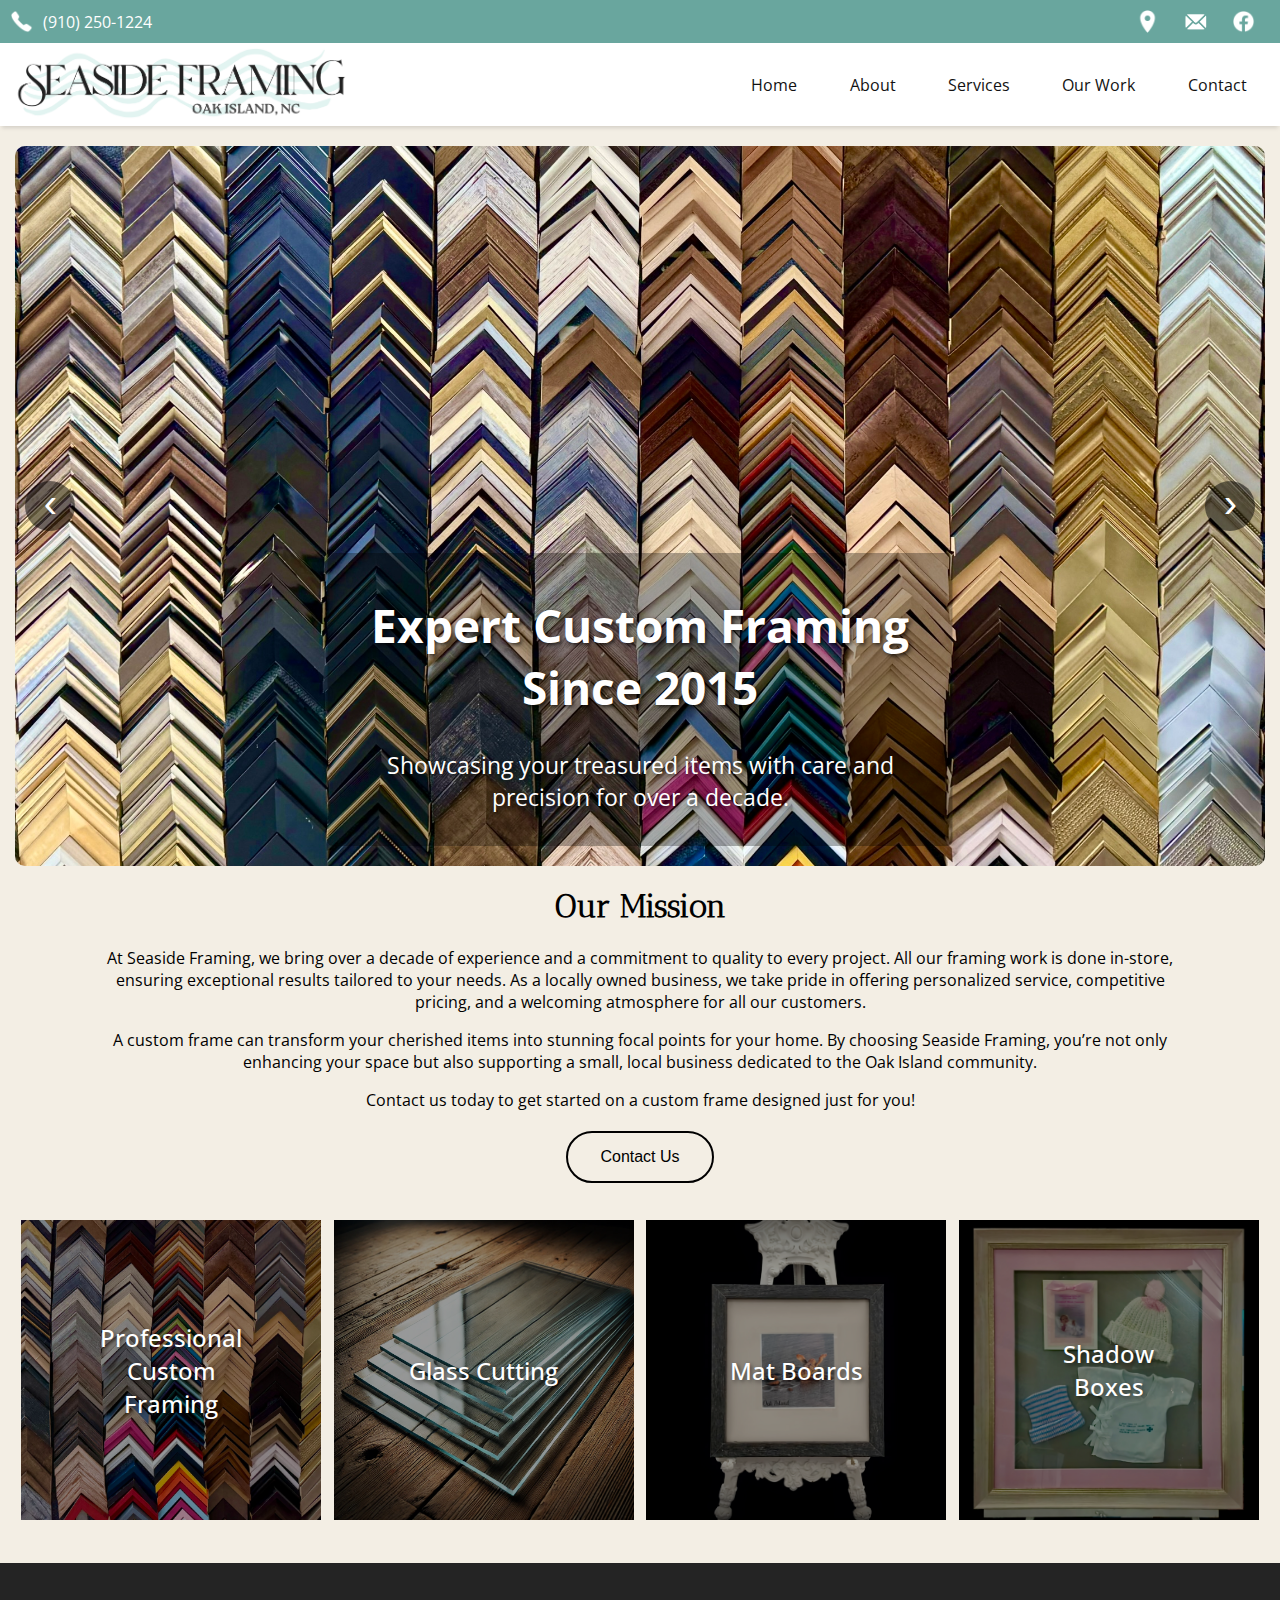
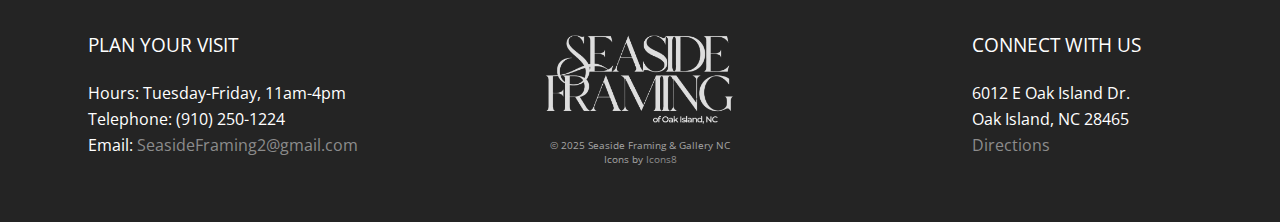
<file: index.html>
<!DOCTYPE html>
<html>
  <head>
    <title>Seaside Framing</title>
    <script src="navbar.js" defer></script>
    <link rel="stylesheet" href="navbar.css">
    <link rel="stylesheet" href="banner.css">
    <link rel="stylesheet" href="button.css">
    <link rel="stylesheet" href="bottombar.css">
    <link rel="stylesheet" href="services.css">
    <link rel="stylesheet" href="imageslider.css">
    <script src="imageslider.js" defer></script>
    <link rel="preconnect" href="https://fonts.googleapis.com">
    <link rel="preconnect" href="https://fonts.gstatic.com" crossorigin>
    <link href="https://fonts.googleapis.com/css2?family=Roboto:wght@300;400;500;700&display=swap" rel="stylesheet">
    <link href="https://fonts.googleapis.com/css2?family=Open+Sans:ital,wght@0,300..800;1,300..800&display=swap" rel="stylesheet">
    <link href="https://fonts.googleapis.com/css2?family=Antic+Didone&display=swap" rel="stylesheet">

    <meta content="width=device-width, initial-scale=1, minimum-scale=1, user-scalable=no" name="viewport">
    <link rel="icon" type="image/png" href="/websiteIcon.png">
    <meta name="format-detection" content="telephone=no">

    <style>
      body { 
        margin: 0;
        padding: 0;
        background-color: rgb(243, 238, 228);
        font-family: 'Open Sans';
      }

      .intro-container {
        max-width: 1250px;
        text-align: center;
        margin: 0 auto;
      }

      

      

      

    </style>
  </head>
  <body>
    <div class="banner-outer">
      <div class="banner">
        <div class="icons">
          <a href="https://www.google.com/maps/place/Seaside+Framing+%26+Gallery/data=!4m2!3m1!1s0x0:0xf46300bdb5356bd6?sa=X&ved=1t:2428&ictx=111" target="_blank">
            <img class="banner-img" src="/images/location.png">
          </a>

          <a href="mailto:SeasideFraming2@gmail.com" target="_blank">
            <img class="banner-img" src="/images/mail.png">
          </a>

          <a href="https://www.facebook.com/seasideframingandgallery/" target="_blank">
            <img class="banner-img" src="/images/facebook.png">
          </a>
        </div>
        <div class="text">
            <!-- <p>6012 E Oak Island Dr, Oak Island, NC 28465</p>
            <p>(910) 250-1224 | SeasideFraming2@gmail.com</p> -->

            <p class="phone-info">
              <img src="/images/telephone.png" class="banner-img" alt="Telephone Icon">
              (910) 250-1224
          </p>
        </div>
      </div>
    </div>

    <div class="navbar-outer">
      <nav class="navbar">
        <div class="website-title" onclick="location.href='/'">
          <img class="website-img" src="/images/logo2.png" alt="Seaside Framing Logo">
        </div>
        <a href="#" class="toggle-button" style="padding-top: 15px; padding-right: 10px;">
          <span class="bar"></span>
          <span class="bar"></span>
          <span class="bar"></span>
        </a>
        <div class="website-links">
          <ul>
            <li><a href="#" onclick="location.href='/'">Home</a></li>
            <li><a href="#" onclick="location.href='/about.html'">About</a></li>
            <li><a href="#" onclick="location.href='/services.html'">Services</a></li>
            <li><a href="#" onclick="location.href='/gallery.html'">Our Work</a></li>
            <li><a href="#" onclick="location.href='/contact.html'">Contact</a></li>
          </ul>
        </div>
      </nav>
    </div>

   <!-- End of boilerplate code -->

   <!-- SLIDING IMAGES -->
   <div class="slider-container">
        <div class="slides" id="slides">
          <div class="slide">
            <img src="/images/frames1.jpeg" alt="Frame">
            <div class="caption">
              <h1 style="">Expert Custom Framing Since 2015</h1>
              <p>Showcasing your treasured items with care and precision for over a decade.</p>
            </div>
          </div>
          <div class="slide">
            <img src="/images/storefront.jpeg" alt="Custom Frame">
            <div class="caption">
              <h1 style="">Locally Owned and Operated</h1> 
              <p>All framing work is done in-store, providing unmatched quality and a personal touch for our Oak Island community.</p> 
            </div>
          </div>
          <div class="slide">
            <img src="/images/framedart1.jpg" alt="Shadow Box">
            <div class="caption">
              <h1>Custom Framing for 2D and 3D Masterpieces</h1> 
              <p>From artwork to memorabilia, our frames and shadow boxes bring your vision to life.</p> 
            </div>
          </div>
          <div class="slide">
            <img src="/images/option3.jpg" alt="Mat Cutting">
            <div class="caption">
              <h1>Precision Glass and Mat Cutting</h1> 
              <p>Enhancing every piece with professional-grade materials and expert techniques.</p> 
            </div>
          </div>
        </div>
        <button class="arrow left" id="prev">&#8249;</button>
        <button class="arrow right" id="next">&#8250;</button>
    </div>

    <!-- INTRO -->
    <div class="intro-container" style="margin-bottom: 30px;  width: 85vw;">
      <h1 style="font-family: Antic Didone;">Our Mission</h1>
      <p>
        At Seaside Framing, we bring over a decade of experience and a commitment to quality to every project. All our framing work is done in-store, ensuring exceptional results tailored to your needs. As a locally owned business, we take pride in offering personalized service, competitive pricing, and a welcoming atmosphere for all our customers.
      </p>
      <p>
        A custom frame can transform your cherished items into stunning focal points for your home. By choosing Seaside Framing, you’re not only enhancing your space but also supporting a small, local business dedicated to the Oak Island community.
      </p>
      <p>
        Contact us today to get started on a custom frame designed just for you!
      </p>

      <a href="contact.html">
        <button class="fancy-button">Contact Us</button>
      </a>
    </div>

    
    <!-- SERVICES -->
    <div class="services-container" style="margin-bottom: 15px;">
      <a href="services.html#service1" class="service-box">
        <img src="/images/frames-square.jpeg" alt="Professional Custom Framing">
        <div class="service-text">Professional Custom Framing</div>
      </a>
      <a href="services.html#service2" class="service-box">
        <img src="/images/glass.webp" alt="Glass Cutting">
        <div class="service-text">Glass Cutting</div>
      </a>
      <a href="services.html#service3" class="service-box">
        <img src="/images/example3.jpeg" alt="Mat Boards">
        <div class="service-text">Mat Boards</div>
      </a>
      <a href="services.html#service4" class="service-box">
        <img src="/images/shadowbox.jpeg" alt="Shadow Boxes">
        <div class="service-text">Shadow Boxes</div>
      </a>
    </div>



    <!-- New dark gray container -->
<div class="dark-gray-container-outer" style="margin-top: 40px;">
<div class="dark-gray-container">
  <div class="half-width" >
    <div class="inner-half-width" >
      <h3 style="font-weight: 400; padding-bottom: 7px;">PLAN YOUR VISIT</h3>

      <p style="margin-bottom: -12px;">Hours: Tuesday-Friday, 11am-4pm</p>
      <p style="margin-bottom: -12px;">Telephone: (910) 250-1224</p>
      <p>Email: <a href="mailto:SeasideFraming2@gmail.com" target="_blank" class="light-gray-link" target="_blank" class="light-gray-link">SeasideFraming2@gmail.com</a></p>
    </div>
  </div>

  <div class="half-width" >
    <div class="inner-half-width" >
      <img src="/images/logo1.png" class="logo-bottom">

      <p style="margin-bottom: -12px; font-size: 10px; color: rgb(164, 164, 164); text-align: center;">© 2025 Seaside Framing & Gallery NC<br>Icons by <a href="https://icons8.com/" target="_blank" class="light-gray-link">Icons8</a></p>

    </div>
  </div>

  <div class="half-width" >
    <div class="inner-half-width" >
      <h3 style="font-weight: 400; padding-bottom: 7px;">CONNECT WITH US</h3>

      <p style="margin-bottom: -12px;">6012 E Oak Island Dr.            </p>
      <p style="margin-bottom: -12px;">Oak Island, NC 28465</p>
      <p><a href="https://www.google.com/maps/dir//Seaside+Framing+%26+Gallery,+6012+E+Oak+Island+Dr,+Oak+Island,+NC+28465/@33.9123106,-78.1034681,815m/data=!3m1!1e3!4m9!4m8!1m0!1m5!1m1!1s0x8900a94d66cd3de5:0xf46300bdb5356bd6!2m2!1d-78.1034677!2d33.9123121!3e0?entry=ttu&g_ep=EgoyMDI1MDEwMi4wIKXMDSoASAFQAw%3D%3D" target="_blank" class="light-gray-link">Directions</a></p>
    </div>
  </div>

    
  </div>

</div></div>


    
    

    
  </body>
</html>
</file>
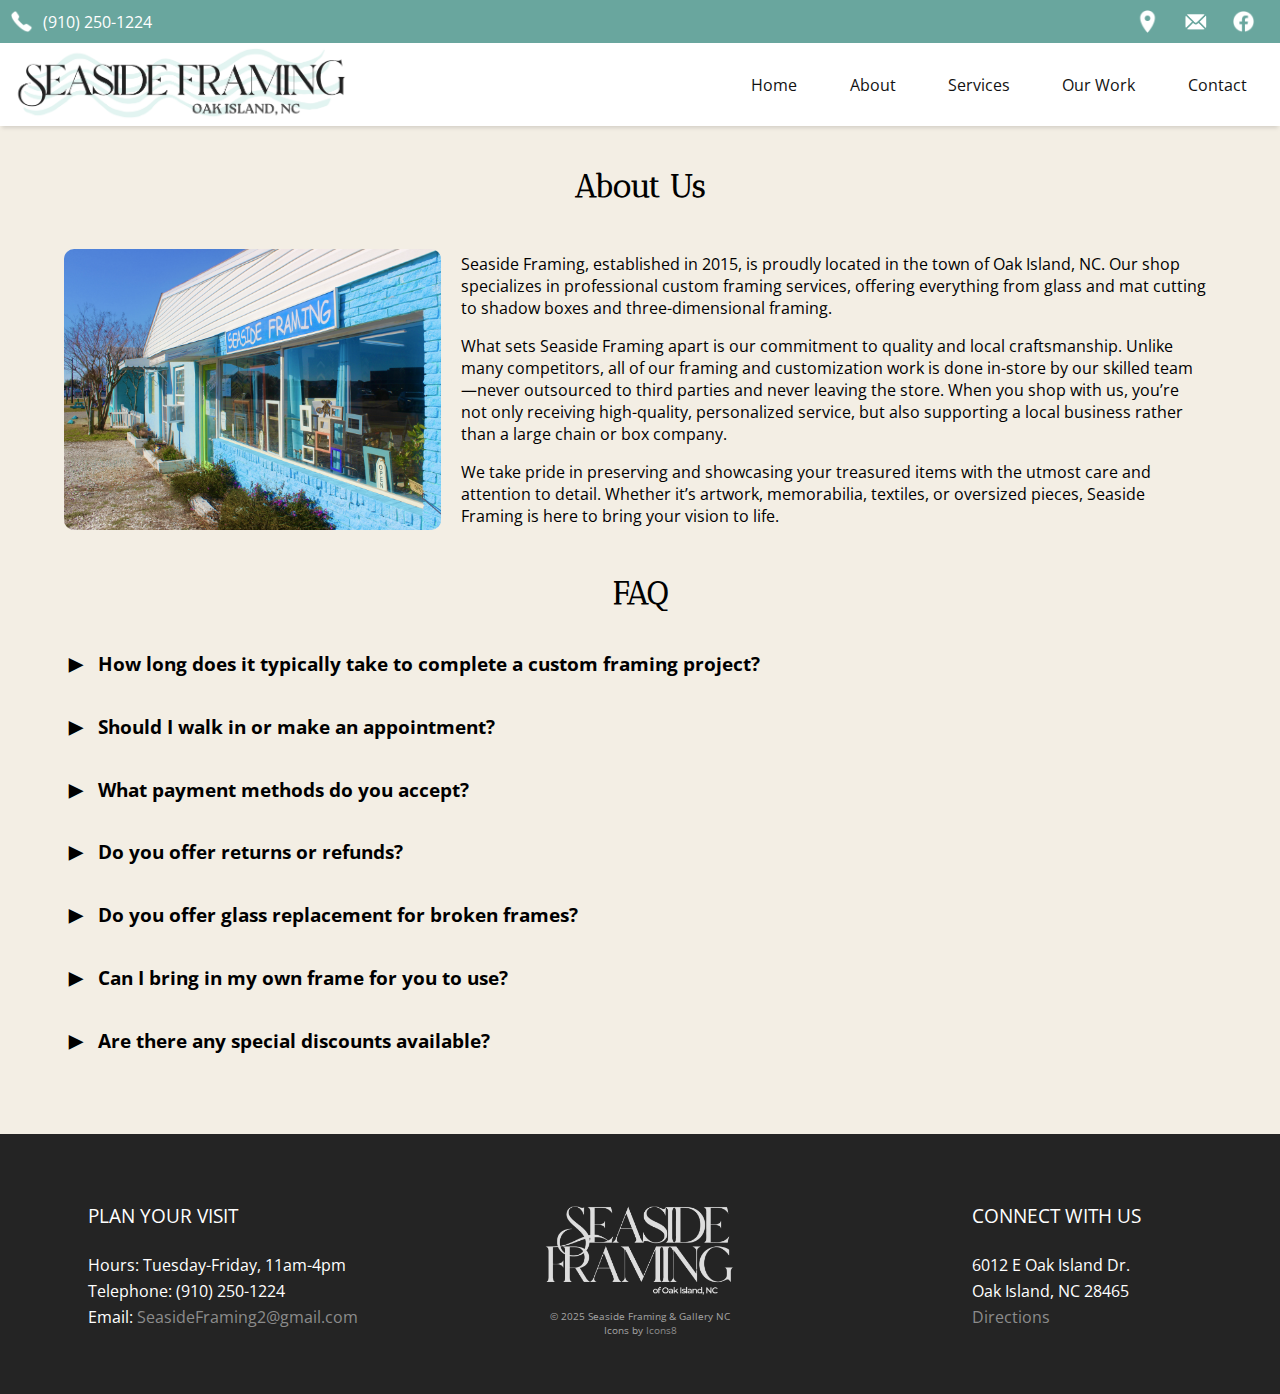
<file: about.html>
<!DOCTYPE html>
<html>
  <head>
    <title>Seaside Framing</title>
    <script src="navbar.js" defer></script>
    <link rel="stylesheet" href="navbar.css">
    <link rel="stylesheet" href="banner.css">
    <link rel="stylesheet" href="bottombar.css">
    <link rel="preconnect" href="https://fonts.googleapis.com">
    <link rel="preconnect" href="https://fonts.gstatic.com" crossorigin>
    <link href="https://fonts.googleapis.com/css2?family=Roboto:wght@300;400;500;700&display=swap" rel="stylesheet">
    <link href="https://fonts.googleapis.com/css2?family=Open+Sans:ital,wght@0,300..800;1,300..800&display=swap" rel="stylesheet">
    <link href="https://fonts.googleapis.com/css2?family=Antic+Didone&display=swap" rel="stylesheet">

    <meta content="width=device-width, initial-scale=1, minimum-scale=1, user-scalable=no" name="viewport">
    <link rel="icon" type="image/png" href="/websiteIcon.png">
    <meta name="format-detection" content="telephone=no">

    <style>
      body { 
        margin: 0;
        padding: 0;
        background-color: rgb(243, 238, 228);
        font-family: 'Open Sans';
      }

      .container-about {
        width: 90%;
        max-width: 1250px;
        margin: 20px auto;
        padding: 20px;
        margin-top: 0px;
      }
      h1 {
        text-align: center;
        color: #000000;
        font-family: "Antic Didone";
      }


      .about-content {
        display: grid;
        grid-template-columns: 0.66fr 1.34fr;
        gap: 10px;
        align-items: center; /* Center items vertically */
      }

      .about-image {
        width: 100%;
        height: auto;
        border-radius: 10px;
      }

      .container-about-body {
        padding: 10px;
      }

      @media (max-width: 1000px) {
        .about-content {
          grid-template-columns: 1fr;
          align-items: start; /* Align items to the start on smaller screens */
        }
      }








        .container- {
          width: 90%;
          max-width: 1250px;
          margin: 20px auto;
          padding: 20px;  
        }
        h1 {
            text-align: center;
            color: #000000;
            font-family: "Antic Didone";
        }
        .faq-item {
            margin-bottom: 15px;
        }
        .faq-item h2 {
            font-size: 1.2em;
            color: #000000;
            margin-bottom: 5px;
            cursor: pointer;
        }
        .faq-item p {
            margin: 0;
            display: none;
            padding: 10px 0;
            border-top: 1px solid #ccc;
        }

        .faq-question {
            display: flex;
            align-items: center;
        }

        .faq-symbol {
            width: 24px;
            height: 24px;
            margin-right: 10px;
            display: flex;
            justify-content: center;
            align-items: center;
            /* background-color: black; */
            color: black;
            font-size: 18px;
            font-weight: bold;
            cursor: pointer;

            padding-top: 10px;
        }
        .faq-symbol.open {
            padding-top: 14px;
        }




    </style>
    <script>
      document.addEventListener("DOMContentLoaded", () => {
  const items = document.querySelectorAll(".faq-question");
  items.forEach(item => {
      item.addEventListener("click", () => {
          const content = item.nextElementSibling;
          const symbol = item.querySelector(".faq-symbol");
  
          // Close all other answers
          document.querySelectorAll(".faq-item p").forEach(otherContent => {
              if (otherContent !== content) {
                  otherContent.style.display = "none";
                  otherContent.previousElementSibling.querySelector(".faq-symbol").textContent = "▶";
                  otherContent.previousElementSibling.querySelector(".faq-symbol").classList.remove("open");
              }
          });
  
          // Toggle the clicked answer
          const isVisible = content.style.display === "block";
          content.style.display = isVisible ? "none" : "block";
          symbol.textContent = isVisible ? "▶" : "▼ ";
          symbol.classList.toggle("open", !isVisible);
      });
  });
  });
  
  </script>
  </head>
  <body>
    <div class="banner-outer">
      <div class="banner">
        <div class="icons">
          <a href="https://www.google.com/maps/place/Seaside+Framing+%26+Gallery/data=!4m2!3m1!1s0x0:0xf46300bdb5356bd6?sa=X&ved=1t:2428&ictx=111" target="_blank">
            <img class="banner-img" src="/images/location.png">
          </a>

          <a href="mailto:SeasideFraming2@gmail.com" target="_blank">
            <img class="banner-img" src="/images/mail.png">
          </a>

          <a href="https://www.facebook.com/seasideframingandgallery/" target="_blank">
            <img class="banner-img" src="/images/facebook.png">
          </a>
        </div>
        <div class="text">
            <!-- <p>6012 E Oak Island Dr, Oak Island, NC 28465</p>
            <p>(910) 250-1224 | SeasideFraming2@gmail.com</p> -->

            <p class="phone-info">
              <img src="/images/telephone.png" class="banner-img" alt="Telephone Icon">
              (910) 250-1224
          </p>
        </div>
      </div>
    </div>

    <div class="navbar-outer">
      <nav class="navbar">
        <div class="website-title" onclick="location.href='/'">
          <img class="website-img" src="/images/logo2.png" alt="Seaside Framing Logo">
        </div>
        <a href="#" class="toggle-button" style="padding-top: 15px; padding-right: 10px;">
          <span class="bar"></span>
          <span class="bar"></span>
          <span class="bar"></span>
        </a>
        <div class="website-links">
          <ul>
            <li><a href="#" onclick="location.href='/'">Home</a></li>
            <li><a href="#" onclick="location.href='/about.html'">About</a></li>
            <li><a href="#" onclick="location.href='/services.html'">Services</a></li>
            <li><a href="#" onclick="location.href='/gallery.html'">Our Work</a></li>
            <li><a href="#" onclick="location.href='/contact.html'">Contact</a></li>
          </ul>
        </div>
      </nav>
    </div>

    <!-- End of boilerplate code -->
    <div class="container-about">
        
      <h1>About Us</h1>
        
      <div class="about-content">
        <img src="/images/storefront.jpeg" class="about-image">
        <div class="container-about-body">
          <p>
            Seaside Framing, established in 2015, is proudly located in the town of Oak Island, NC. 
            Our shop specializes in professional custom framing services, offering everything from 
            glass and mat cutting to shadow boxes and three-dimensional framing.
          </p>
          <p>
              What sets Seaside Framing apart is our commitment to quality and local craftsmanship. 
              Unlike many competitors, all of our framing and customization work is done in-store by 
              our skilled team—never outsourced to third parties and never leaving the store. When you shop with us, you’re not 
              only receiving high-quality, personalized service, but also supporting a local business 
              rather than a large chain or box company.
          </p>
          <p>
              We take pride in preserving and showcasing your treasured items with the utmost care and 
              attention to detail. Whether it’s artwork, memorabilia, textiles, or oversized pieces, 
              Seaside Framing is here to bring your vision to life.
          </p>
        </div>
      </div>

      <!-- FAQ section -->
      <div class="container-faq">
        <h1>FAQ</h1>
        
        <div class="faq-item">
            <div class="faq-question">
                <div class="faq-symbol">▶</div>
                <h2>How long does it typically take to complete a custom framing project?</h2>
            </div>
            <p>Custom framing projects typically take 1-3 weeks. We strive to complete each project as quickly as possible without compromising on quality. We also offer rush order options if needed.</p>
        </div>
    
        <div class="faq-item">
            <div class="faq-question">
                <div class="faq-symbol">▶</div>
                <h2>Should I walk in or make an appointment?</h2>
            </div>
            <p>No appointment is needed—walk-ins are welcome during business hours.</p>
        </div>
    
        <div class="faq-item">
            <div class="faq-question">
                <div class="faq-symbol">▶</div>
                <h2>What payment methods do you accept?</h2>
            </div>
            <p>We accept cash, checks, and credit cards.</p>
        </div>
    
        <div class="faq-item">
            <div class="faq-question">
                <div class="faq-symbol">▶</div>
                <h2>Do you offer returns or refunds?</h2>
            </div>
            <p>All sales are final, and we do not offer returns or refunds. If you have any concerns about your order, we encourage you to discuss them with us during the design process so we can ensure the final product meets your expectations.</p>
        </div>
    
        
    
        <div class="faq-item">
            <div class="faq-question">
                <div class="faq-symbol">▶</div>
                <h2>Do you offer glass replacement for broken frames?</h2>
            </div>
            <p>Yes, we offer glass replacement services for broken or damaged frames. Bring in your frame, and we’ll help you choose the best glass option.</p>
        </div>
    
        <div class="faq-item">
            <div class="faq-question">
                <div class="faq-symbol">▶</div>
                <h2>Can I bring in my own frame for you to use?</h2>
            </div>
            <p>Yes, customers can bring in their own frames for custom matting or assembly.</p>
        </div>
    
    
        <div class="faq-item">
            <div class="faq-question">
                <div class="faq-symbol">▶</div>
                <h2>Are there any special discounts available?</h2>
            </div>
            <p>We offer a 10% discount for framing an artist's own work or a local artist's work, as part of our commitment to supporting the local art community. This discount is available year-round and is a great way for artists to showcase their creations in a professional, custom frame. If you're a local artist or framing your own artwork, simply let us know during your visit to take advantage of this offer.</p>
        </div>
      </div>
    </div>




    <!-- New dark gray container -->
    <div class="dark-gray-container-outer" style="margin-top: 40px;">
      <div class="dark-gray-container">
        <div class="half-width" >
          <div class="inner-half-width" >
            <h3 style="font-weight: 400; padding-bottom: 7px;">PLAN YOUR VISIT</h3>
      
            <p style="margin-bottom: -12px;">Hours: Tuesday-Friday, 11am-4pm</p>
            <p style="margin-bottom: -12px;">Telephone: (910) 250-1224</p>
            <p>Email: <a href="mailto:SeasideFraming2@gmail.com" target="_blank" class="light-gray-link" target="_blank" class="light-gray-link">SeasideFraming2@gmail.com</a></p>
          </div>
        </div>
      
        <div class="half-width" >
          <div class="inner-half-width" >
            <img src="/images/logo1.png" class="logo-bottom">
      
            <p style="margin-bottom: -12px; font-size: 10px; color: rgb(164, 164, 164); text-align: center;">© 2025 Seaside Framing & Gallery NC<br>Icons by <a href="https://icons8.com/" target="_blank" class="light-gray-link">Icons8</a></p>
      
          </div>
        </div>
      
        <div class="half-width" >
          <div class="inner-half-width" >
            <h3 style="font-weight: 400; padding-bottom: 7px;">CONNECT WITH US</h3>
      
            <p style="margin-bottom: -12px;">6012 E Oak Island Dr.            </p>
            <p style="margin-bottom: -12px;">Oak Island, NC 28465</p>
            <p><a href="https://www.google.com/maps/dir//Seaside+Framing+%26+Gallery,+6012+E+Oak+Island+Dr,+Oak+Island,+NC+28465/@33.9123106,-78.1034681,815m/data=!3m1!1e3!4m9!4m8!1m0!1m5!1m1!1s0x8900a94d66cd3de5:0xf46300bdb5356bd6!2m2!1d-78.1034677!2d33.9123121!3e0?entry=ttu&g_ep=EgoyMDI1MDEwMi4wIKXMDSoASAFQAw%3D%3D" target="_blank" class="light-gray-link">Directions</a></p>
          </div>
        </div>
      
          
        </div>
      
      </div></div>

    


  </body>
</html>
</file>
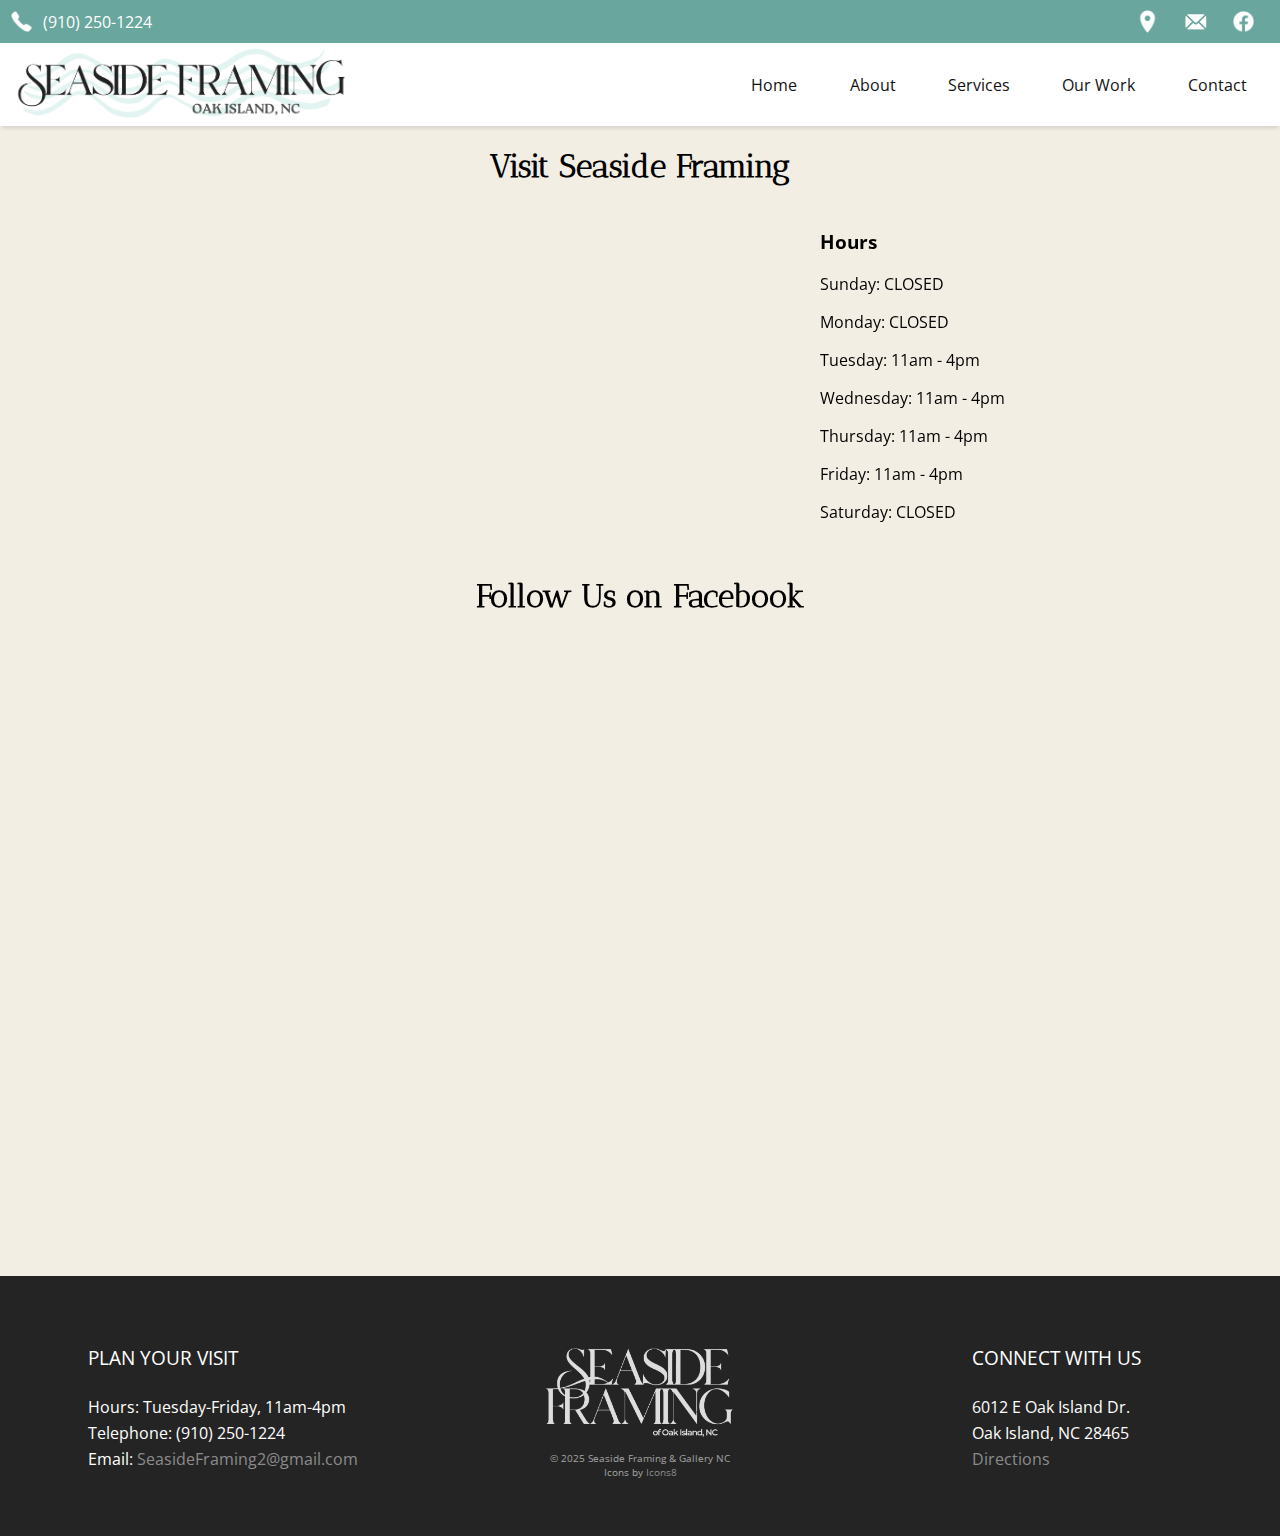
<file: contact.html>
<!DOCTYPE html>
<html>
  <head>
    <title>Seaside Framing</title>
    <script src="navbar.js" defer></script>
    <link rel="stylesheet" href="navbar.css">
    <link rel="stylesheet" href="banner.css">
    <link rel="stylesheet" href="button.css">
    <link rel="stylesheet" href="bottombar.css">
    <link rel="stylesheet" href="services.css">
    <link rel="stylesheet" href="imageslider.css">
    <script src="imageslider.js" defer></script>
    <link rel="preconnect" href="https://fonts.googleapis.com">
    <link rel="preconnect" href="https://fonts.gstatic.com" crossorigin>
    <link href="https://fonts.googleapis.com/css2?family=Roboto:wght@300;400;500;700&display=swap" rel="stylesheet">
    <link href="https://fonts.googleapis.com/css2?family=Open+Sans:ital,wght@0,300..800;1,300..800&display=swap" rel="stylesheet">
    <link href="https://fonts.googleapis.com/css2?family=Antic+Didone&display=swap" rel="stylesheet">
    <meta content="width=device-width, initial-scale=1, minimum-scale=1, user-scalable=no" name="viewport">
    <link rel="icon" type="image/png" href="/websiteIcon.png">
    <meta name="format-detection" content="telephone=no">

    <style>
      body { 
          margin: 0;
          padding: 0;
          background-color: rgb(243, 238, 228);
          font-family: 'Open Sans';
      }

      .intro-container {
        max-width: 1250px;
        text-align: center;
        margin: 0 auto;
      }

      .see-us-container {
        max-width: 950px;
        width: auto;
        text-align: center;
        margin: 0 auto;
      }

      .contact-info {
        display: flex;
        width: 100%;
        align-items: center;
        justify-content: center;
      }

      .contact-info-left, .contact-info-right {
        /* flex-basis: 50%; */
        text-align: left;
      }

      .contact-info-right {
        padding-left: 45px;
      }

      .contact-info-left {
        width: 500px;
        max-width: 90%;
      }

      @media (max-width: 800px) {
        .contact-info {
          flex-direction: column;
          align-items: center;
        }

        .contact-info-left, .contact-info-right {
          flex-basis: 100%;
          text-align: center;
        }

        .contact-info-right {
          padding-left: 0px;
        }
      }

      h1 {
        font-family: "Antic Didone";
        text-align: center;
      }

      .follow-us-facebook-container {
    display: flex;
    justify-content: center;
    width: 100%;

    
}

.follow-us-facebook {
    
    width: 100%;
    text-align: center;
}

.iframe-container {
    display: flex;
    justify-content: center;

    width: 100%;
}



    </style>
  </head>
  <body>
    <div class="banner-outer">
      <div class="banner">
        <div class="icons">
          <a href="https://www.google.com/maps/place/Seaside+Framing+%26+Gallery/data=!4m2!3m1!1s0x0:0xf46300bdb5356bd6?sa=X&ved=1t:2428&ictx=111" target="_blank">
            <img class="banner-img" src="/images/location.png">
          </a>

          <a href="mailto:SeasideFraming2@gmail.com" target="_blank">
            <img class="banner-img" src="/images/mail.png">
          </a>

          <a href="https://www.facebook.com/seasideframingandgallery/" target="_blank">
            <img class="banner-img" src="/images/facebook.png">
          </a>
        </div>
        <div class="text">
            <!-- <p>6012 E Oak Island Dr, Oak Island, NC 28465</p>
            <p>(910) 250-1224 | SeasideFraming2@gmail.com</p> -->

            <p class="phone-info">
              <img src="/images/telephone.png" class="banner-img" alt="Telephone Icon">
              (910) 250-1224
          </p>
        </div>
      </div>
    </div>

    <div class="navbar-outer">
      <nav class="navbar">
          <div class="website-title" onclick="location.href='/'">
          <img class="website-img" src="/images/logo2.png" alt="Seaside Framing Logo">
          </div>
          <a href="#" class="toggle-button" style="padding-top: 15px; padding-right: 10px;">
          <span class="bar"></span>
          <span class="bar"></span>
          <span class="bar"></span>
          </a>
          <div class="website-links">
          <ul>
              <li><a href="#" onclick="location.href='/'">Home</a></li>
              <li><a href="#" onclick="location.href='/about.html'">About</a></li>
              <li><a href="#" onclick="location.href='/services.html'">Services</a></li>
              <li><a href="#" onclick="location.href='/gallery.html'">Our Work</a></li>
              <li><a href="#" onclick="location.href='/contact.html'">Contact</a></li>
          </ul>
          </div>
      </nav>
      </div>

   <!-- End of boilerplate code -->



    <!-- VISIT US -->
    <div class="see-us-container " style="margin-bottom: 30px;  width: 85vw;">
      <h1>Visit Seaside Framing</h1>
      <div class="contact-info">
        <div class="contact-info-left">
          <iframe src="https://www.google.com/maps/embed?pb=!1m18!1m12!1m3!1d3311.1200153145824!2d-78.1034681!3d33.9123106!2m3!1f0!2f0!3f0!3m2!1i1024!2i768!4f13.1!3m3!1m2!1s0x8900a94d66cd3de5%3A0xf46300bdb5356bd6!2sSeaside%20Framing%20%26%20Gallery!5e0!3m2!1sen!2sus!4v1736301252434!5m2!1sen!2sus" width="100%" height="330" style="border:0;" allowfullscreen="" loading="lazy" referrerpolicy="no-referrer-when-downgrade"></iframe>
        </div>
        <div class="contact-info-right">
          
          <!-- <p>6012 E Oak Island Dr</p>
          <p>Oak Island, NC 28465</p> -->
          
          <h3>Hours</h3>
          <p>Sunday: CLOSED</p> 
          <p>Monday: CLOSED</p>
          <p>Tuesday: 11am - 4pm</p>
          <p>Wednesday: 11am - 4pm</p>
          <p>Thursday: 11am - 4pm</p>
          <p>Friday: 11am - 4pm</p>
          <p>Saturday: CLOSED</p>
        </div>
      </div>
    </div>


    <!-- FOLLOW US ON FACEBOOK -->
    <h1 style="padding-top: 5px;">Follow Us on Facebook</h1>
    <section class="follow-us-facebook">
      
      <div class="iframe-container">
        <iframe 
          src="https://www.facebook.com/plugins/page.php?href=https%3A%2F%2Fwww.facebook.com%2Fseasideframingandgallery%2F&tabs=timeline&width=500&height=600&small_header=false&adapt_container_width=true&hide_cover=false&show_facepile=true&appId" 
          width="500px" 
          max-width="90%"
          height="600" 
          style="border:none;overflow:hidden" 
          scrolling="no" 
          frameborder="0" 
          allowfullscreen="true" 
          allow="autoplay; clipboard-write; encrypted-media; picture-in-picture; web-share">
      </iframe>
      </div>
  </section>



    <!-- New dark gray container -->
    <div class="dark-gray-container-outer" style="margin-top: 40px;">
        <div class="dark-gray-container">
          <div class="half-width" >
            <div class="inner-half-width" >
              <h3 style="font-weight: 400; padding-bottom: 7px;">PLAN YOUR VISIT</h3>
        
              <p style="margin-bottom: -12px;">Hours: Tuesday-Friday, 11am-4pm</p>
              <p style="margin-bottom: -12px;">Telephone: (910) 250-1224</p>
              <p>Email: <a href="mailto:SeasideFraming2@gmail.com" target="_blank" class="light-gray-link" target="_blank" class="light-gray-link">SeasideFraming2@gmail.com</a></p>
            </div>
          </div>
        
          <div class="half-width" >
            <div class="inner-half-width" >
              <img src="/images/logo1.png" class="logo-bottom">
        
              <p style="margin-bottom: -12px; font-size: 10px; color: rgb(164, 164, 164); text-align: center;">© 2025 Seaside Framing & Gallery NC<br>Icons by <a href="https://icons8.com/" target="_blank" class="light-gray-link">Icons8</a></p>
        
            </div>
          </div>
        
          <div class="half-width" >
            <div class="inner-half-width" >
              <h3 style="font-weight: 400; padding-bottom: 7px;">CONNECT WITH US</h3>
        
              <p style="margin-bottom: -12px;">6012 E Oak Island Dr.            </p>
              <p style="margin-bottom: -12px;">Oak Island, NC 28465</p>
              <p><a href="https://www.google.com/maps/dir//Seaside+Framing+%26+Gallery,+6012+E+Oak+Island+Dr,+Oak+Island,+NC+28465/@33.9123106,-78.1034681,815m/data=!3m1!1e3!4m9!4m8!1m0!1m5!1m1!1s0x8900a94d66cd3de5:0xf46300bdb5356bd6!2m2!1d-78.1034677!2d33.9123121!3e0?entry=ttu&g_ep=EgoyMDI1MDEwMi4wIKXMDSoASAFQAw%3D%3D" target="_blank" class="light-gray-link">Directions</a></p>
            </div>
          </div>
        
            
          </div>
        
        </div></div>
    
  </body>
</html>
</file>
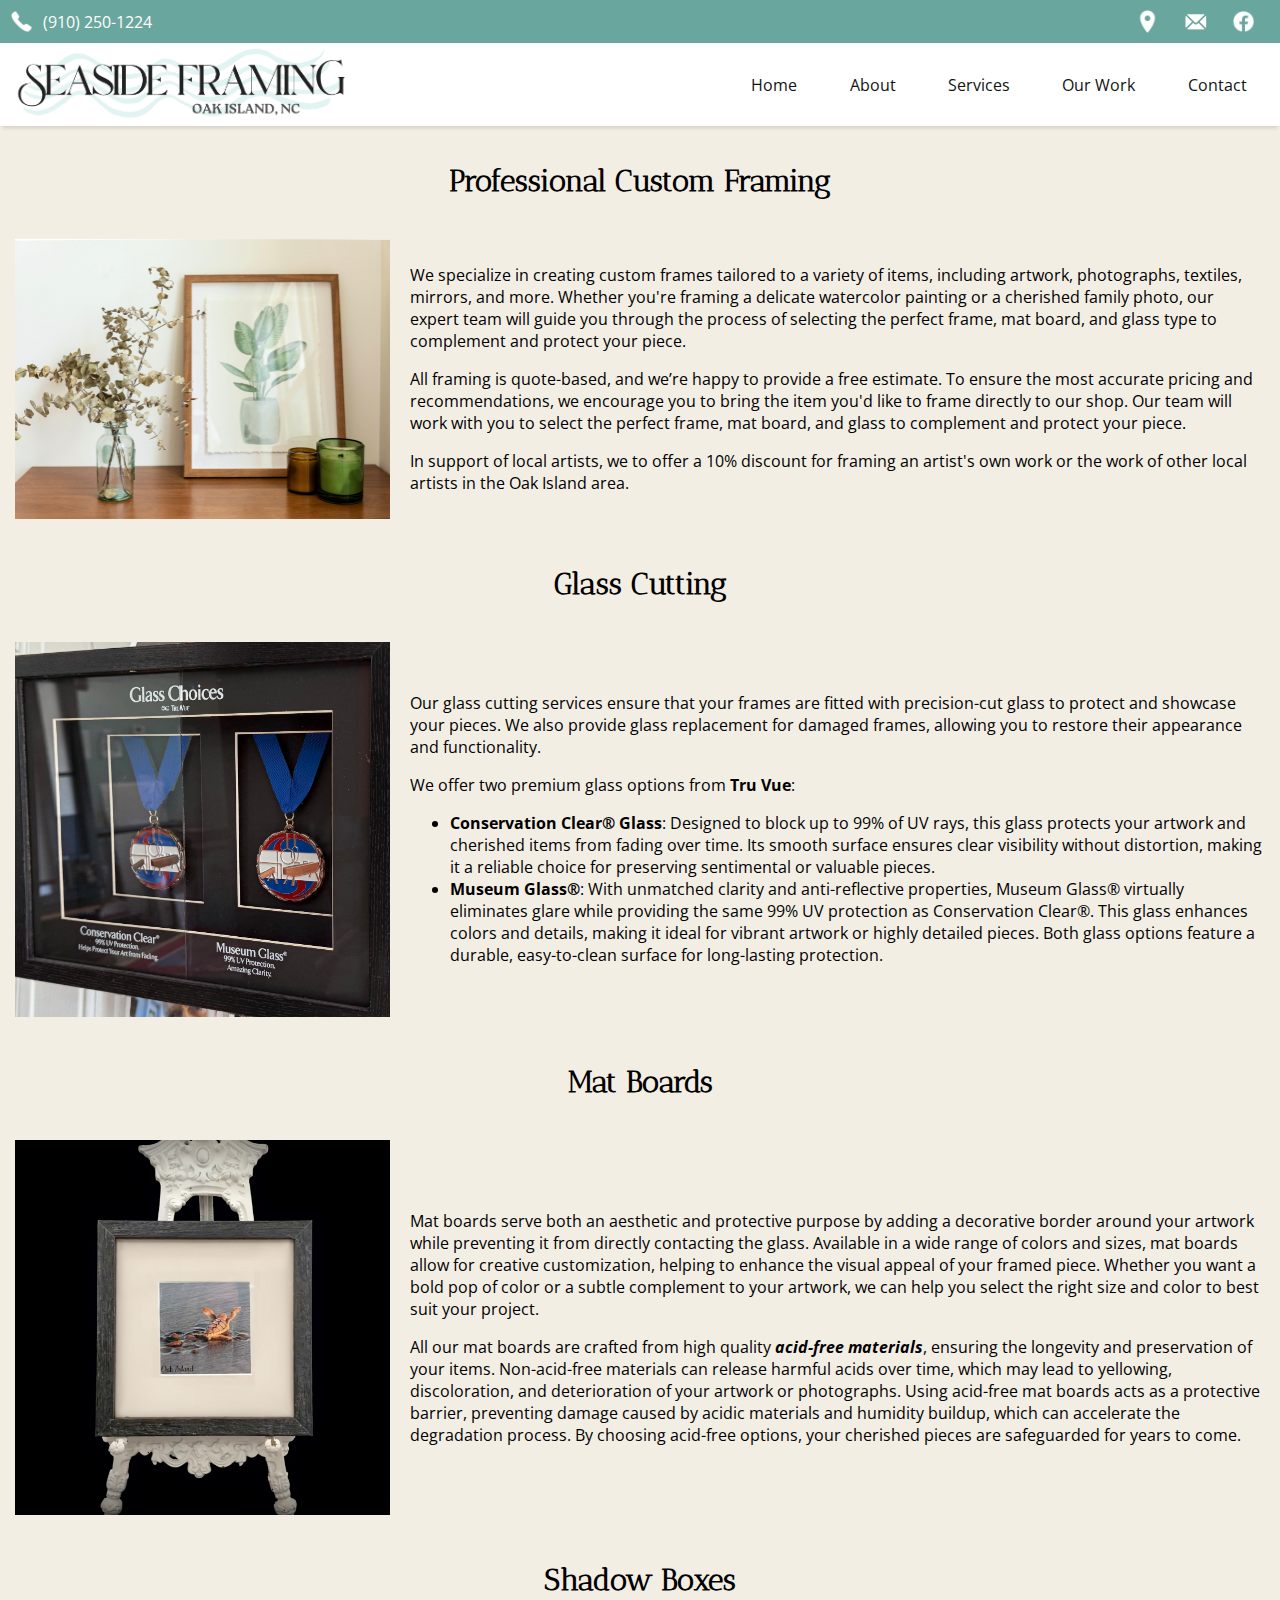
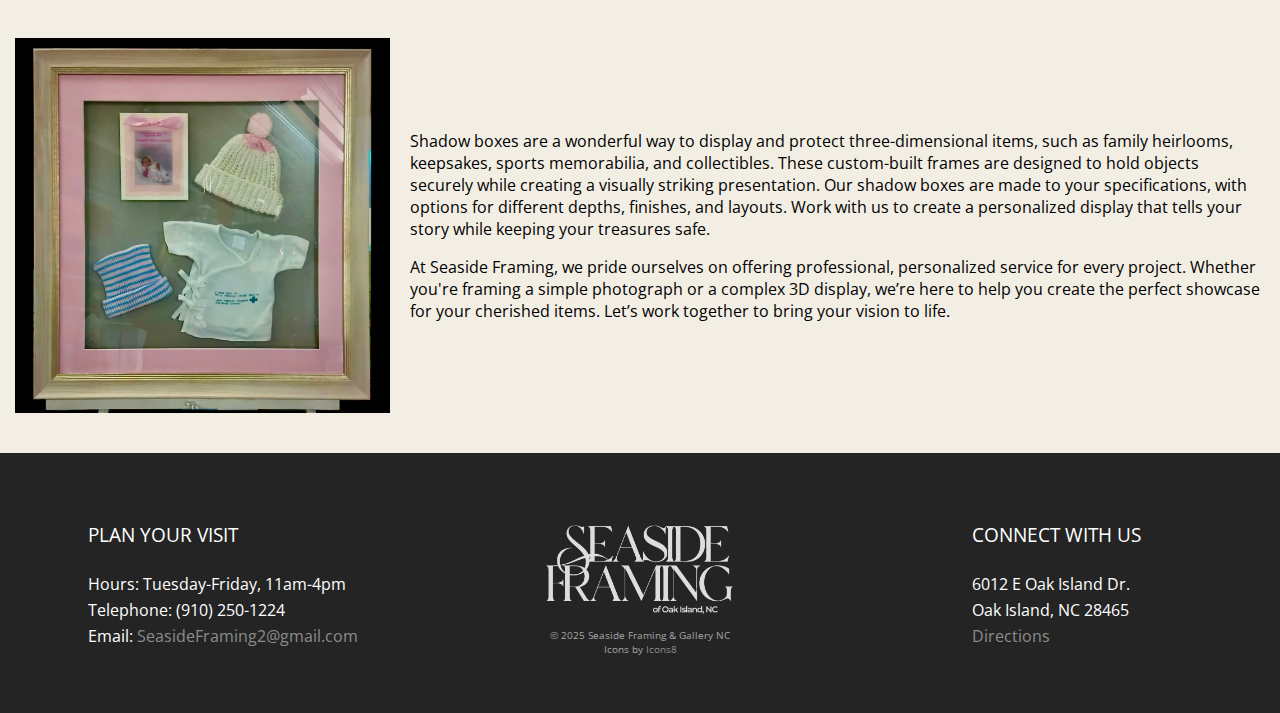
<file: services.html>
<!DOCTYPE html>
<html>
  <head>
    <title>Seaside Framing</title>
    <script src="navbar.js" defer></script>
    <link rel="stylesheet" href="navbar.css">
    <link rel="stylesheet" href="banner.css">
    <link rel="stylesheet" href="button.css">
    <link rel="stylesheet" href="bottombar.css">
    <link rel="preconnect" href="https://fonts.googleapis.com">
    <link rel="preconnect" href="https://fonts.gstatic.com" crossorigin>
    <link href="https://fonts.googleapis.com/css2?family=Roboto:wght@300;400;500;700&display=swap" rel="stylesheet">
    <link href="https://fonts.googleapis.com/css2?family=Open+Sans:ital,wght@0,300..800;1,300..800&display=swap" rel="stylesheet">
    <link href="https://fonts.googleapis.com/css2?family=Antic+Didone&display=swap" rel="stylesheet">

    <meta content="width=device-width, initial-scale=1, minimum-scale=1, user-scalable=no" name="viewport">
    <link rel="icon" type="image/png" href="/websiteIcon.png">
    <meta name="format-detection" content="telephone=no">

    <style>
      body { 
        margin: 0;
        padding: 0;
        background-color: rgb(243, 238, 228);
        font-family: 'Open Sans';
      }

      h1 {
        text-align: center;
        color: #000000;
        font-family: "Antic Didone";
        font-size: 30px;
        padding-top: 7px;
      }
      /* h3 {
        font-family: "Antic Didone";
        font-size: 23px;
      } */


    #services {
        display: flex;
        flex-direction: column;
        gap: 20px;
        max-width: 1250px;
        width: 100%;
        
        margin: 0 auto;
        margin-top: 10px;
        
        
    }
    .service {
        display: flex;
        align-items: center;
        gap: 20px;
        

    }
    .service-image {
        width: 30%;
        
        object-fit: cover;
    }
    .service-text {
        flex: 1;
    }


    @media (max-width: 770px) {
    .service {
        flex-direction: column;
        padding-left: 15px;
        padding-right: 15px;
    }
    .service-image {
        width: 100%;
        border-radius: 10px;
        margin-bottom: -10px;
        margin-top: -18px;
    }
}




    </style>
  </head>
  <body>
    <div class="banner-outer">
      <div class="banner">
        <div class="icons">
          <a href="https://www.google.com/maps/place/Seaside+Framing+%26+Gallery/data=!4m2!3m1!1s0x0:0xf46300bdb5356bd6?sa=X&ved=1t:2428&ictx=111" target="_blank">
            <img class="banner-img" src="/images/location.png">
          </a>

          <a href="mailto:SeasideFraming2@gmail.com" target="_blank">
            <img class="banner-img" src="/images/mail.png">
          </a>

          <a href="https://www.facebook.com/seasideframingandgallery/" target="_blank">
            <img class="banner-img" src="/images/facebook.png">
          </a>
        </div>
        <div class="text">
            <!-- <p>6012 E Oak Island Dr, Oak Island, NC 28465</p>
            <p>(910) 250-1224 | SeasideFraming2@gmail.com</p> -->

            <p class="phone-info">
              <img src="/images/telephone.png" class="banner-img" alt="Telephone Icon">
              (910) 250-1224
          </p>
        </div>
      </div>
    </div>

    <div class="navbar-outer">
      <nav class="navbar">
        <div class="website-title" onclick="location.href='/'">
          <img class="website-img" src="/images/logo2.png" alt="Seaside Framing Logo">
        </div>
        <a href="#" class="toggle-button" style="padding-top: 15px; padding-right: 10px;">
          <span class="bar"></span>
          <span class="bar"></span>
          <span class="bar"></span>
        </a>
        <div class="website-links">
          <ul>
            <li><a href="#" onclick="location.href='/'">Home</a></li>
            <li><a href="#" onclick="location.href='/about.html'">About</a></li>
            <li><a href="#" onclick="location.href='/services.html'">Services</a></li>
            <li><a href="#" onclick="location.href='/gallery.html'">Our Work</a></li>
            <li><a href="#" onclick="location.href='/contact.html'">Contact</a></li>
          </ul>
        </div>
      </nav>
    </div>

   <!-- End of boilerplate code -->




    <!-- Replace this comment with your implementation -->

    
    <section id="services">

        
        <h1 id="service1">Professional Custom Framing</h1>
        <div class="service">
            <img src="images/framedart1.jpg" alt="Professional Custom Framing" class="service-image">
            <div class="service-text">
                
              <p>
                We specialize in creating custom frames tailored to a variety of items, including artwork, photographs, textiles, mirrors, 
                and more. Whether you're framing a delicate watercolor painting or a cherished family photo, our expert team will guide you through the process of selecting the perfect frame, mat board, and glass type to complement and protect your piece.
              </p>
              <p>
                  All framing is quote-based, and we’re happy to provide a free estimate. To ensure the most accurate pricing and recommendations, we encourage you 
                  to bring the item you'd like to frame directly to our shop. Our team will work with you to select the perfect frame, mat board, and glass to complement and protect your piece.
              </p>
              <p>
                  In support of local artists, we to offer a 10% discount for framing an artist's own work or the work of other local artists in the Oak Island area. 
              </p>
            </div>
        </div>
        

        <h1 id="service2">Glass Cutting</h1>
        <div class="service">
            <img src="images/glassoptions.jpeg" alt="Glass Cutting" class="service-image">
            <div class="service-text">
                
                <p>
                  Our glass cutting services ensure that your frames are fitted with precision-cut glass to protect and showcase your pieces. 
                  We also provide glass replacement for damaged frames, allowing you to restore their appearance and functionality.
              </p>
              <p>
                  We offer two premium glass options from <strong>Tru Vue</strong>:
              </p>
              <ul>
                  <li>
                      <strong>Conservation Clear® Glass</strong>: Designed to block up to 99% of UV rays, this glass protects your artwork 
                      and cherished items from fading over time. Its smooth surface ensures clear visibility without distortion, 
                      making it a reliable choice for preserving sentimental or valuable pieces.
                  </li>
                  <li>
                      <strong>Museum Glass®</strong>: With unmatched clarity and anti-reflective properties, Museum Glass® virtually eliminates glare 
                      while providing the same 99% UV protection as Conservation Clear®. This glass enhances colors and details, 
                      making it ideal for vibrant artwork or highly detailed pieces. Both glass options feature a durable, easy-to-clean surface for long-lasting protection.
                  </li>
              </ul>
            </div>
        </div>
        
        
        <h1 id="service3">Mat Boards</h1>
        <div class="service">
            <img src="images/example3.jpeg" alt="Mat Boards" class="service-image">
            <div class="service-text">
                
              <p> Mat boards serve both an aesthetic and protective purpose by adding a decorative border around your artwork while preventing it from directly contacting the glass. Available in a wide range of colors and sizes, mat boards allow for creative customization, helping to enhance the visual appeal of your framed piece. Whether you want a bold pop of color or a subtle complement to your artwork, we can help you select the right size and color to best suit your project. </p> 
              <p> All our mat boards are crafted from high quality <strong><i>acid-free materials</i></strong>, ensuring the longevity and preservation of your items. Non-acid-free materials can release harmful acids over time, which may lead to yellowing, discoloration, and deterioration of your artwork or photographs. Using acid-free mat boards acts as a protective barrier, preventing damage caused by acidic materials and humidity buildup, which can accelerate the degradation process. By choosing acid-free options, your cherished pieces are safeguarded for years to come. </p>
            </div>
        </div>
        
        <h1 id="service4">Shadow Boxes</h1>
        <div class="service">
            <img src="images/shadowbox.jpeg" alt="Shadow Boxes" class="service-image">
            <div class="service-text">
                
                <p>Shadow boxes are a wonderful way to display and protect three-dimensional items, such as family heirlooms, keepsakes, sports memorabilia, and collectibles. These custom-built frames are designed to hold objects securely while creating a visually striking presentation. Our shadow boxes are made to your specifications, with options for different depths, finishes, and layouts. Work with us to create a personalized display that tells your story while keeping your treasures safe.</p>
                <p>At Seaside Framing, we pride ourselves on offering professional, personalized service for every project. Whether you're framing a simple photograph or a complex 3D display, we’re here to help you create the perfect showcase for your cherished items. Let’s work together to bring your vision to life.</p>
            </div>
        </div>
    </section>






    <!-- Bottom bar (keep at bottom of html) -->
<div class="dark-gray-container-outer" style="margin-top: 40px;">
<div class="dark-gray-container">
  <div class="half-width" >
    <div class="inner-half-width" >
      <h3 style="font-weight: 400; padding-bottom: 7px;">PLAN YOUR VISIT</h3>

      <p style="margin-bottom: -12px;">Hours: Tuesday-Friday, 11am-4pm</p>
      <p style="margin-bottom: -12px;">Telephone: (910) 250-1224</p>
      <p>Email: <a href="mailto:SeasideFraming2@gmail.com" target="_blank" class="light-gray-link" target="_blank" class="light-gray-link">SeasideFraming2@gmail.com</a></p>
    </div>
  </div>

  <div class="half-width" >
    <div class="inner-half-width" >
      <img src="/images/logo1.png" class="logo-bottom">

      <p style="margin-bottom: -12px; font-size: 10px; color: rgb(164, 164, 164); text-align: center;">© 2025 Seaside Framing & Gallery NC<br>Icons by <a href="https://icons8.com/" target="_blank" class="light-gray-link">Icons8</a></p>

    </div>
  </div>

  <div class="half-width" >
    <div class="inner-half-width" >
      <h3 style="font-weight: 400; padding-bottom: 7px;">CONNECT WITH US</h3>

      <p style="margin-bottom: -12px;">6012 E Oak Island Dr.            </p>
      <p style="margin-bottom: -12px;">Oak Island, NC 28465</p>
      <p><a href="https://www.google.com/maps/dir//Seaside+Framing+%26+Gallery,+6012+E+Oak+Island+Dr,+Oak+Island,+NC+28465/@33.9123106,-78.1034681,815m/data=!3m1!1e3!4m9!4m8!1m0!1m5!1m1!1s0x8900a94d66cd3de5:0xf46300bdb5356bd6!2m2!1d-78.1034677!2d33.9123121!3e0?entry=ttu&g_ep=EgoyMDI1MDEwMi4wIKXMDSoASAFQAw%3D%3D" target="_blank" class="light-gray-link">Directions</a></p>
    </div>
  </div>

    
  </div>

</div></div>

  </body>
</html>
</file>
<file: navbar.css>
.navbar-outer {
    background-color: white;
    box-shadow: 0 4px 4px -2px rgba(0, 0, 0, 0.13);
    display: grid;
    place-items: center; /* Center the navbar both horizontally and vertically */
}

.navbar {
    max-width: 1370px;
    width: 100%;
    display: flex; /* Keep flex for internal alignment */
    justify-content: space-between;
    align-items: center;
}

.website-title {
    font-size: 1.5rem;
    margin: .5rem;
    padding-left: 0px;
    padding-top: 0px;
    height: 67px;

}
.website-title:hover {
    cursor: pointer;
}

.website-img {
    height: 73px;
    margin-top: -4px;
    margin-left: 2px;

}

.website-links {
    height: 100%;
}

.website-links ul {
    display: flex;
    margin: 0;
    padding: 0;
}

.website-links li {
    list-style: none;
    background-color: #00000000;
    transition: background-color 0.2s ease, transform 0.2s ease, text-decoration 0.2s ease;
    padding-right: 14px;
}

.website-links li a {
    display: block;
    text-decoration: none;
    color: rgb(18, 18, 18);
    padding: 1.2rem;
}

.website-links li:hover {
    /* text-decoration: underline;
    text-underline-offset: 4px;
    text-decoration-thickness: 2px;
    text-decoration-color: rgb(0, 0, 0); */
    transform: scale(1.1);

}

.toggle-button {
    position: absolute;
    top: 0.93rem;
    right: 1rem;
    display: none;
    flex-direction: column;
    width: 30px; /* Set a specific width */
    height: 24px; /* Set a specific height */
    justify-content: space-between; /* Space out the bars */
    margin-top: 43px;
}

.toggle-button .bar {
    height: 3px;
    width: 100%;
    background-color: rgb(0, 0, 0);
    border-radius: 10px;
    transition: all 0.3s ease;  /* Smooth transition for animation */
    
}

/* When the toggle-button has the 'open' class, transform the bars into an X */
.toggle-button.open .bar:nth-child(1) {
    transform: rotate(45deg) translate(4px, 10px);
}

.toggle-button.open .bar:nth-child(2) {
    opacity: 0;  /* Hide the middle bar */
}

/* bottom left to top right (vertical, horizontal)*/
.toggle-button.open .bar:nth-child(3) {
    transform: rotate(-45deg) translate(4px, -10px);
}

@media (max-width: 980px) {
    .navbar {
        flex-direction: column;
        align-items: flex-start;
    }

    .toggle-button {
        display: flex;
    }

    .website-links {
        max-height: 0;
        overflow: hidden;
        transition: max-height 0.3s ease-out;
        width: 100%;
    }

    .website-links ul {
        width: 100%;
        flex-direction: column;
    }

    .website-links.active {
        max-height: 500px;  /* Adjust this value based on your menu's height */
    }

    .website-links ul li {
        text-align: center;
    }

    .website-links ul li a {
        padding: .5rem 1rem;
    }

    .website-links.active {
        display: flex;
    }

    .website-img {
        height: 65px;
        margin-top: -1px;
        margin-left: 2px;
    }   
}

@media (max-width: 830px) {
    .toggle-button {
        display: flex;
    }
}
</file>
<file: banner.css>
.banner {
    /* background-color: rgb(105, 166, 158); */
    display: flex;
    justify-content: space-between; /* Distribute space between items */
    align-items: center;
    width: 100%;
    position: relative; /* Ensure the banner is the reference for absolute positioning */
    max-width: 1370px;
}

.banner-outer {
    background-color: rgb(105, 166, 158);
    display: flex;
    justify-content: center;
}

.icons {
    display: flex;
    gap: 5px;
    position: absolute;
    right: 0; /* Position the icons to the far right */
    margin-right: 15px; /* Optional: Add some margin from the right edge */
    margin-top: 5px;
    
}

.banner-img {
    width: 23px;
    height: 23px;
    margin: 10px;
    filter: invert(1);
    transition: transform 0.2s;
}

.banner-img:hover {
    transform: scale(1.04);
}

.banner .text {
    display: flex;
    align-items: center;
}

.banner .text p {
    margin: 0px;
    margin-right: 21px;
}

/* @media (max-width: 600px) {
    .banner .icons {
        display: none;
    }
    .banner .text {
        text-align: center;
        width: 100%;
        padding-top: 5px;
        padding-bottom: 5px;
    }
    .banner .text p {
        margin-right: 0;
        
    }
} */

.phone-info {
    display: flex;
    align-items: center; /* Vertically align items */
    /* background-color: blue; */
    color: white;
}
</file>
<file: button.css>
.fancy-button {
    background-color: rgba(0, 0, 0, 0); /* White background */
    border: 2px solid black; /* Black border */
    color: black; /* Black text */
    padding: 15px 32px; /* Some padding */
    text-align: center; /* Centered text */
    text-decoration: none; /* Remove underline */
    display: inline-block; /* Make the button inline-block */
    font-size: 16px; /* Increase font size */
    margin: 4px 2px; /* Some margin */
    cursor: pointer; /* Pointer/hand icon */
    border-radius: 70px; /* Rounded corners */
    transition: background-color 0.3s, color 0.3s, transform 0.3s; /* Smooth transitions */
  }
  
  .fancy-button:hover {
    background-color: black; /* Black background on hover */
    color: white; /* White text on hover */
    transform: scale(1.05);
  }
  
  .fancy-button:active {
    background-color: #333; /* Darker black background on click */
    color: white; /* White text on click */
    transform: scale(0.95); /* Slightly decrease size on click */
  }
</file>
<file: bottombar.css>
.dark-gray-container-outer {
    background-color: #242424;
    width: 100%;
  }

  .dark-gray-container {
    background-color: #242424;
    display: flex;
    flex-wrap: wrap;
    max-width: 1250px;
    margin: 0 auto;

  }
  .half-width {
    flex: 1 1 33.3%;
    box-sizing: border-box;
    color: white;
    text-align: center;

    text-align: left;
    padding: 50px;

    display: flex;
    justify-content: center;
    align-items: top;

    
    
  }

  @media (max-width: 955px) {
    .dark-gray-container {
      flex-direction: column;
      padding-top: 27px;
    }
    .half-width {
      padding: 15px;
      justify-content: center;
    }

    .inner-half-width {
    width: 300px;
    /* background-color: red; */
    text-align: center;
  }
  }

  .light-gray-link {
    color: rgb(140, 140, 140);
    text-decoration: none;
  }

  .light-gray-link:hover {
    color: rgb(228, 228, 228);
    text-decoration: underline;
  }

  .logo-bottom {
    filter: invert(100%);
    width: 200px;
    margin-top: 17px;
    display: block;
    margin-left: auto;
    margin-right: auto;  
  }
</file>
<file: services.css>
.services-container {
    display: flex;
    justify-content: space-around;
    flex-wrap: wrap;
    /* background-color: red; */
    
  }

  .service-box {
    display: flex;
    flex-direction: column;
    align-items: center;
    text-align: center;
    width: 23.5vw;
    height: 23.5vw;
    
    text-decoration: none;
    color: inherit;
    /* background-color: red; */
    position: relative; /* Add this line */
    overflow: hidden;

    margin: 3px;
    
  }

  @media (max-width: 900px) {
    .service-box {
      width: 47vw;
      height: 47vw;
     
    }
  }

  @media (max-width: 500px) {
    .service-box {
      width: 95vw;
      height: 95vw;

      
    }

  }

  .service-text {
    
    position: absolute; /* Add this line */
    top: 50%; /* Add this line */
    left: 50%; /* Add this line */
    transform: translate(-50%, -50%); /* Add this line */
    z-index: 1; /* Add this line to ensure it is on top of the image */
    color: white;
    font-size: 1.5em;
    font-weight: 500;
    text-shadow: 2px 2px 4px rgba(0, 0, 0, 0.5);
    pointer-events: none;

  }

  .services-container img {
    width: 100%; /* Set the desired width */
    height: 100%; /* Set the same height to make it square */
    object-fit: cover; /* Crop the image to fit the container */
    object-position: center; /* Center the image */
    filter: brightness(0.6);
    transition: filter 0.5s, transform 0.3s ease; /* Combine transitions */
  }

  .services-container img:hover {
    filter: brightness(0.4);
    transform: scale(1.05); /* Zoom in slightly */
  }


  @media (min-width: 1250px) {
    .service-box {
      width: 300px;
      height: 300px;
      
      /* background-color: red; */
      
    }

    .services-container {
      /* background-color: blue; */
      width: 1250px;
      margin: 0 auto;
      
    }

    .services-container img {
      width: 300px; /* Set the desired width */
      height: 300px; /* Set the same height to make it square */
      object-fit: cover; /* Crop the image to fit the container */
      object-position: center; /* Center the image */
      

    }
  }
</file>
<file: imageslider.css>
.slider-container {
    width: 100%;
    overflow: hidden;
    position: relative;
    
}


.slides {
    display: flex;
    transition: transform 0.5s ease-in-out;
    width: 100%;
    height: 100%;
}

.slide {
    position: absolute;
    width: 100%;
    height: 100%;
    opacity: 0;
    transition: opacity 1s ease-in-out;
}

.slide.active {
    opacity: 1;
}

.slide img {
    width: 100%;
    height: auto; /* Maintain aspect ratio */
    max-height: 80vh; /* Ensure the image does not exceed 80vh */
    object-fit: cover; /* Ensure the image scales properly */
}

.caption {
    position: absolute;
    bottom: 20px;
    left: 50%;
    transform: translateX(-50%);
    color: white;
    font-size: 1.8vw;
    text-shadow: 2px 2px 4px rgba(0, 0, 0, 0.7);
    background-color: rgba(0, 0, 0, 0.3);
    padding: 10px 20px;
    border-radius: 5px;
    text-align: center;

    
}

@media (max-width: 450px) {
    .caption {
        font-size: 3.2vw; /* Adjust the font size for smaller screens */
    }
}



.arrow {
    position: absolute;
    top: 50%;
    transform: translateY(-50%);
    background-color: rgba(0, 0, 0, 0.5);
    color: white;
    border: none;
    width: 50px; /* Set width */
    height: 50px; /* Set height */
    padding: 0; /* Remove padding */
    cursor: pointer;
    z-index: 10;
    border-radius: 50%;
    font-size: 40px;
    padding-bottom: 10px;
    padding-left: 1px;
}

.arrow:hover {
    background-color: rgba(0, 0, 0, 0.8);
}

.arrow.left {
    left: 10px;
}

.arrow.right {
    right: 10px;
}


@media (min-width: 1250px) {
    .slider-container {
        width: 1250px;

        margin: 20px auto;
        border-radius: 10px;
    }

    .caption {
        font-size: 23px; /* Adjust the font size for smaller screens */
    }
}
</file>
